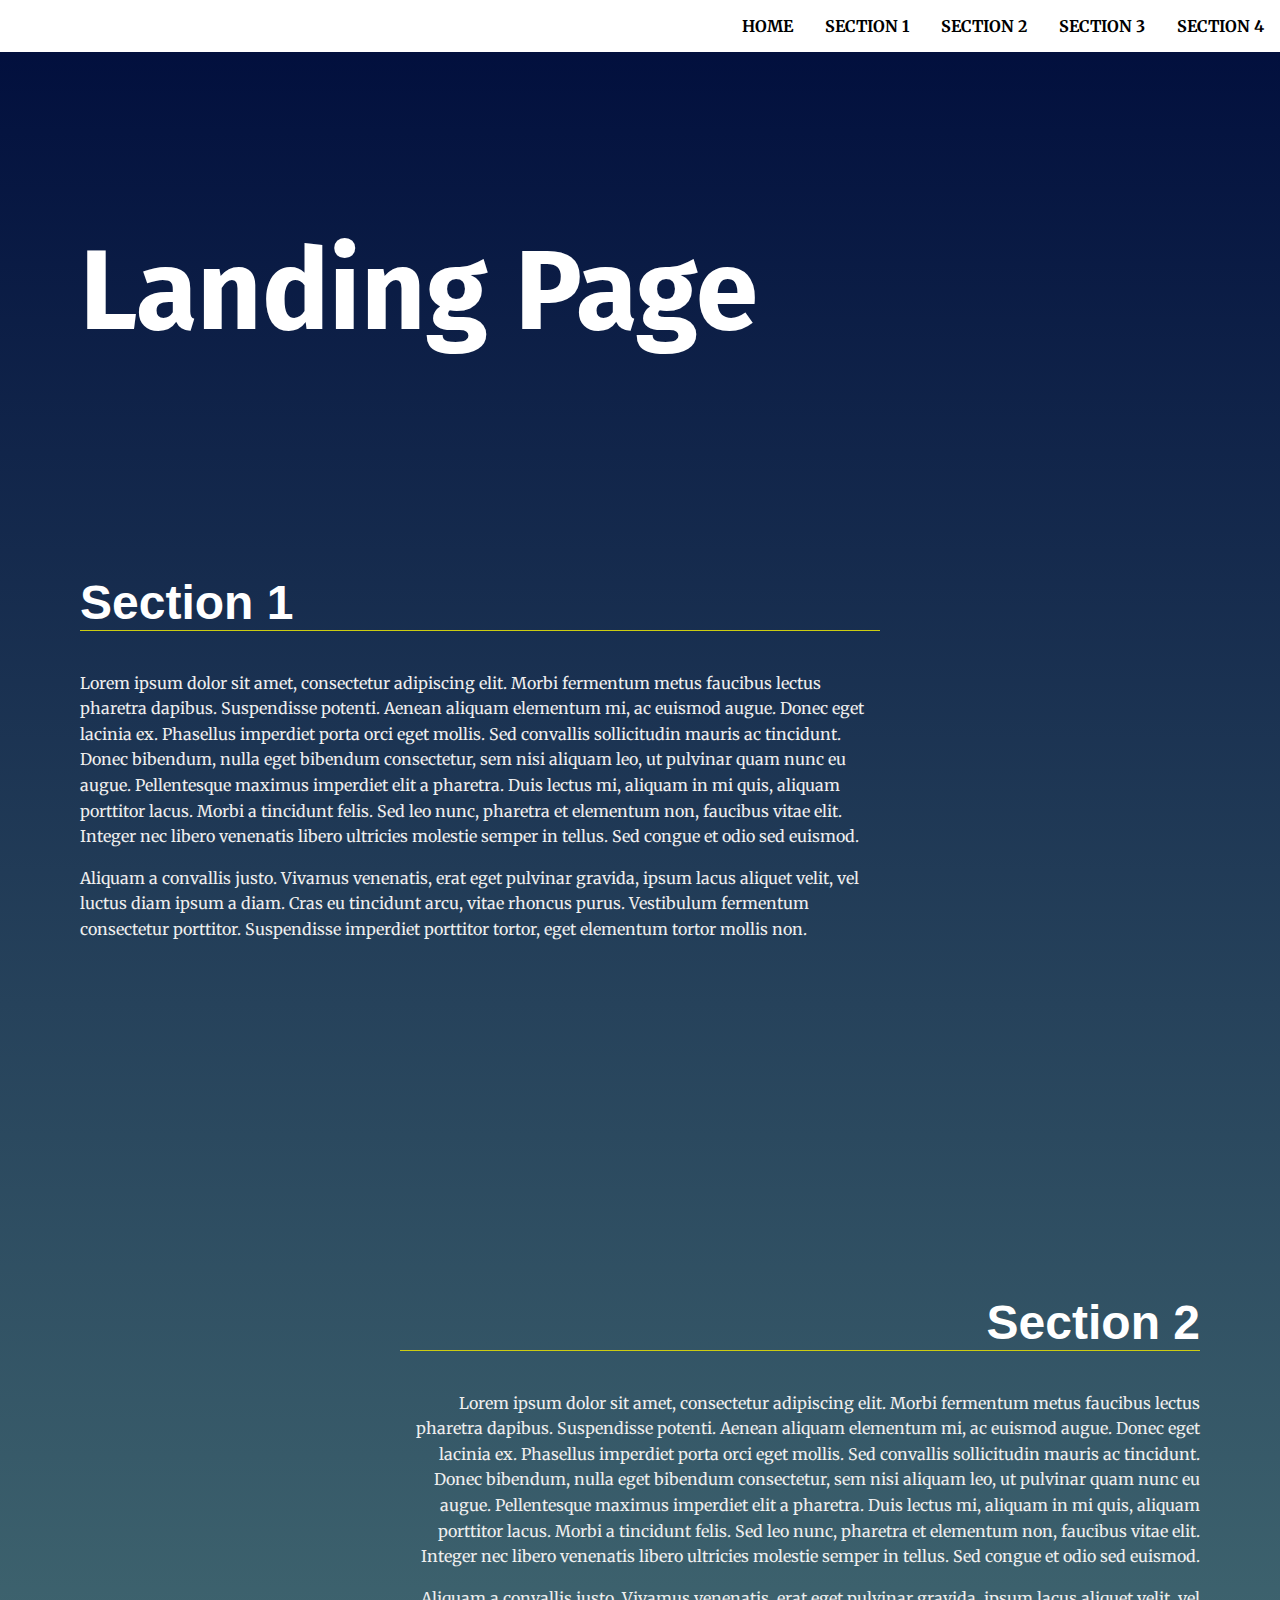
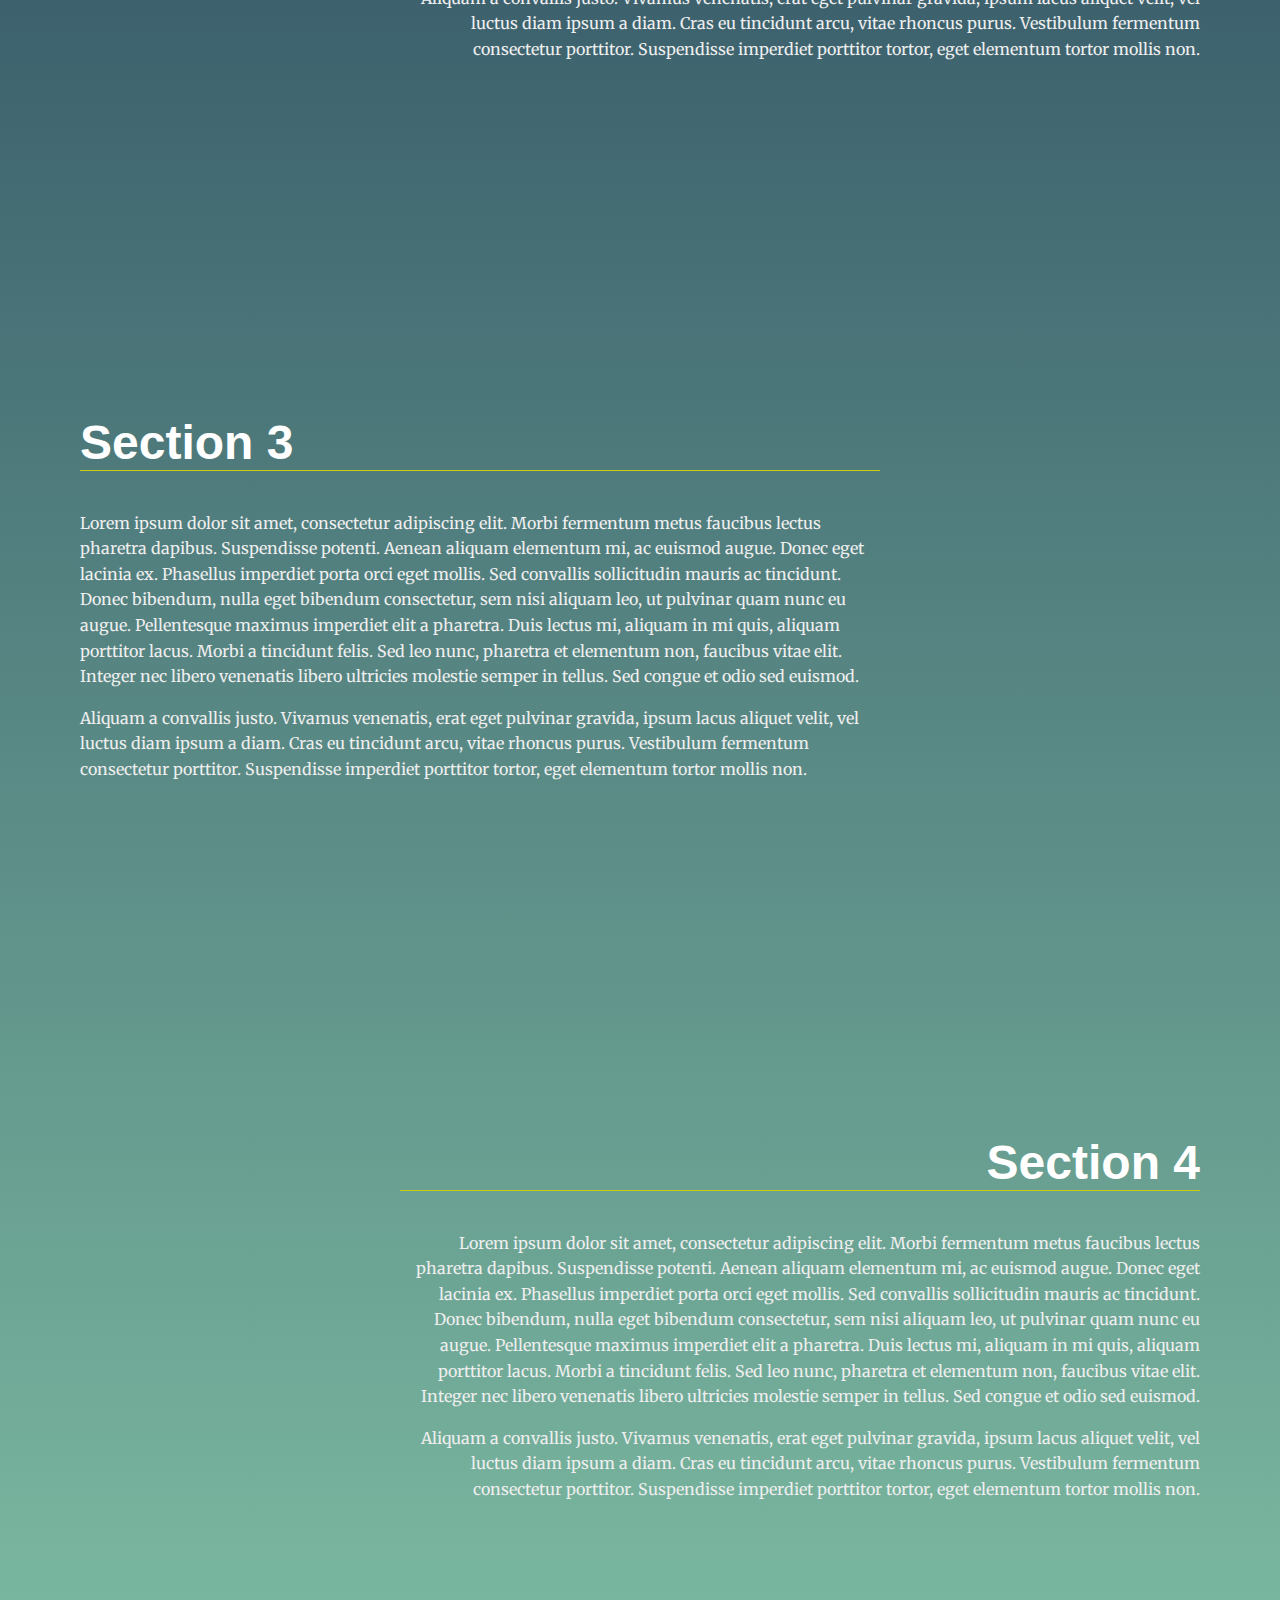
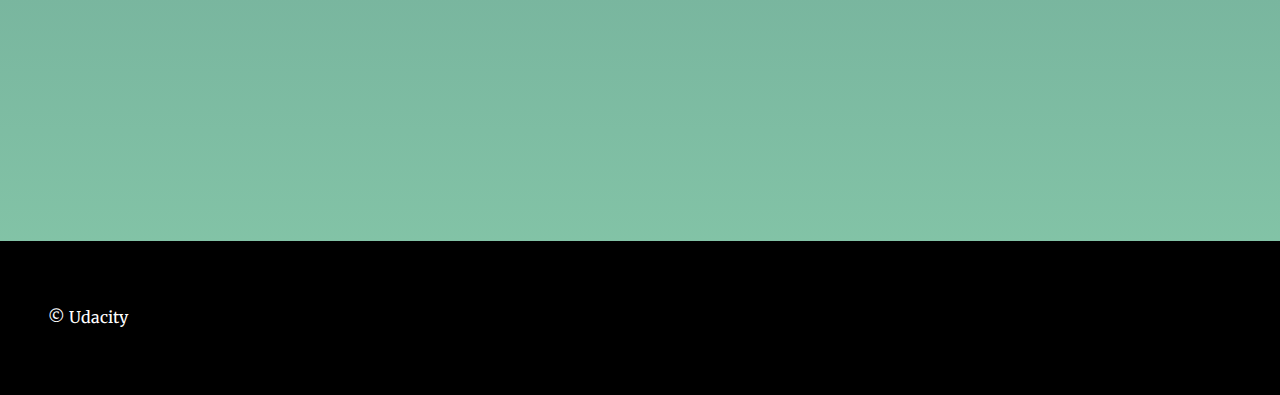
<file: landing-page/index.html>
<!DOCTYPE html>
<html lang="en">
<head>
  <meta charset="UTF-8">
  <meta name="viewport" content="width=device-width, initial-scale=1.0">
  <meta http-equiv="X-UA-Compatible" content="ie=edge">
  <title>Manipulating the DOM</title>
  <!-- Load Google Fonts -->
  <link href="https://fonts.googleapis.com/css?family=Fira+Sans:900|Merriweather&display=swap" rel="stylesheet">  <!-- Load Styles -->
  <link href="css/styles.css" rel="stylesheet">

</head>
<body>

  <!-- HTML Follows BEM naming conventions 
  IDs are only used for sections to connect menu achors to sections -->
<!--  <header class="page__header">-->
<!--    <nav class="navbar__menu">-->
<!--      &lt;!&ndash; Navigation starts as empty UL that will be populated with JS &ndash;&gt;-->
<!--      <ul id="navbar__list"></ul>-->
<!--    </nav>-->
<!--  </header>-->
  <main>
    <header class="main__hero">
      <h1>Landing Page </h1>
    </header>
    <!-- Each Section has an ID (used for the anchor) and 
    a data attribute that will populate the li node.
    Adding more sections will automatically populate nav.
    The first section is set to active class by default -->
    <section id="section1" data-nav="Section 1">
      <div class="landing__container">
        <h2>Section 1</h2>
        <p>Lorem ipsum dolor sit amet, consectetur adipiscing elit. Morbi fermentum metus faucibus lectus pharetra dapibus. Suspendisse potenti. Aenean aliquam elementum mi, ac euismod augue. Donec eget lacinia ex. Phasellus imperdiet porta orci eget mollis. Sed convallis sollicitudin mauris ac tincidunt. Donec bibendum, nulla eget bibendum consectetur, sem nisi aliquam leo, ut pulvinar quam nunc eu augue. Pellentesque maximus imperdiet elit a pharetra. Duis lectus mi, aliquam in mi quis, aliquam porttitor lacus. Morbi a tincidunt felis. Sed leo nunc, pharetra et elementum non, faucibus vitae elit. Integer nec libero venenatis libero ultricies molestie semper in tellus. Sed congue et odio sed euismod.</p>

        <p>Aliquam a convallis justo. Vivamus venenatis, erat eget pulvinar gravida, ipsum lacus aliquet velit, vel luctus diam ipsum a diam. Cras eu tincidunt arcu, vitae rhoncus purus. Vestibulum fermentum consectetur porttitor. Suspendisse imperdiet porttitor tortor, eget elementum tortor mollis non.</p>
      </div>
    </section>
    <section id="section2" data-nav="Section 2">
      <div class="landing__container">
        <h2>Section 2</h2>
        <p>Lorem ipsum dolor sit amet, consectetur adipiscing elit. Morbi fermentum metus faucibus lectus pharetra dapibus. Suspendisse potenti. Aenean aliquam elementum mi, ac euismod augue. Donec eget lacinia ex. Phasellus imperdiet porta orci eget mollis. Sed convallis sollicitudin mauris ac tincidunt. Donec bibendum, nulla eget bibendum consectetur, sem nisi aliquam leo, ut pulvinar quam nunc eu augue. Pellentesque maximus imperdiet elit a pharetra. Duis lectus mi, aliquam in mi quis, aliquam porttitor lacus. Morbi a tincidunt felis. Sed leo nunc, pharetra et elementum non, faucibus vitae elit. Integer nec libero venenatis libero ultricies molestie semper in tellus. Sed congue et odio sed euismod.</p>

        <p>Aliquam a convallis justo. Vivamus venenatis, erat eget pulvinar gravida, ipsum lacus aliquet velit, vel luctus diam ipsum a diam. Cras eu tincidunt arcu, vitae rhoncus purus. Vestibulum fermentum consectetur porttitor. Suspendisse imperdiet porttitor tortor, eget elementum tortor mollis non.</p>
      </div>
    </section>
    <section id="section3" data-nav="Section 3">
      <div class="landing__container">
        <h2>Section 3</h2>
        <p>Lorem ipsum dolor sit amet, consectetur adipiscing elit. Morbi fermentum metus faucibus lectus pharetra dapibus. Suspendisse potenti. Aenean aliquam elementum mi, ac euismod augue. Donec eget lacinia ex. Phasellus imperdiet porta orci eget mollis. Sed convallis sollicitudin mauris ac tincidunt. Donec bibendum, nulla eget bibendum consectetur, sem nisi aliquam leo, ut pulvinar quam nunc eu augue. Pellentesque maximus imperdiet elit a pharetra. Duis lectus mi, aliquam in mi quis, aliquam porttitor lacus. Morbi a tincidunt felis. Sed leo nunc, pharetra et elementum non, faucibus vitae elit. Integer nec libero venenatis libero ultricies molestie semper in tellus. Sed congue et odio sed euismod.</p>

        <p>Aliquam a convallis justo. Vivamus venenatis, erat eget pulvinar gravida, ipsum lacus aliquet velit, vel luctus diam ipsum a diam. Cras eu tincidunt arcu, vitae rhoncus purus. Vestibulum fermentum consectetur porttitor. Suspendisse imperdiet porttitor tortor, eget elementum tortor mollis non.</p>
      </div>
    </section>
    <section id="section4" data-nav="Section 4">
      <div class="landing__container">
        <h2>Section 4</h2>
        <p>Lorem ipsum dolor sit amet, consectetur adipiscing elit. Morbi fermentum metus faucibus lectus pharetra dapibus. Suspendisse potenti. Aenean aliquam elementum mi, ac euismod augue. Donec eget lacinia ex. Phasellus imperdiet porta orci eget mollis. Sed convallis sollicitudin mauris ac tincidunt. Donec bibendum, nulla eget bibendum consectetur, sem nisi aliquam leo, ut pulvinar quam nunc eu augue. Pellentesque maximus imperdiet elit a pharetra. Duis lectus mi, aliquam in mi quis, aliquam porttitor lacus. Morbi a tincidunt felis. Sed leo nunc, pharetra et elementum non, faucibus vitae elit. Integer nec libero venenatis libero ultricies molestie semper in tellus. Sed congue et odio sed euismod.</p>

        <p>Aliquam a convallis justo. Vivamus venenatis, erat eget pulvinar gravida, ipsum lacus aliquet velit, vel luctus diam ipsum a diam. Cras eu tincidunt arcu, vitae rhoncus purus. Vestibulum fermentum consectetur porttitor. Suspendisse imperdiet porttitor tortor, eget elementum tortor mollis non.</p>
      </div>
    </section>
  </main>
  <footer class="page__footer">
    <p>&copy Udacity</p>
  </footer>
  <script src="js/app.js"></script>
</body>
</html>
</file>
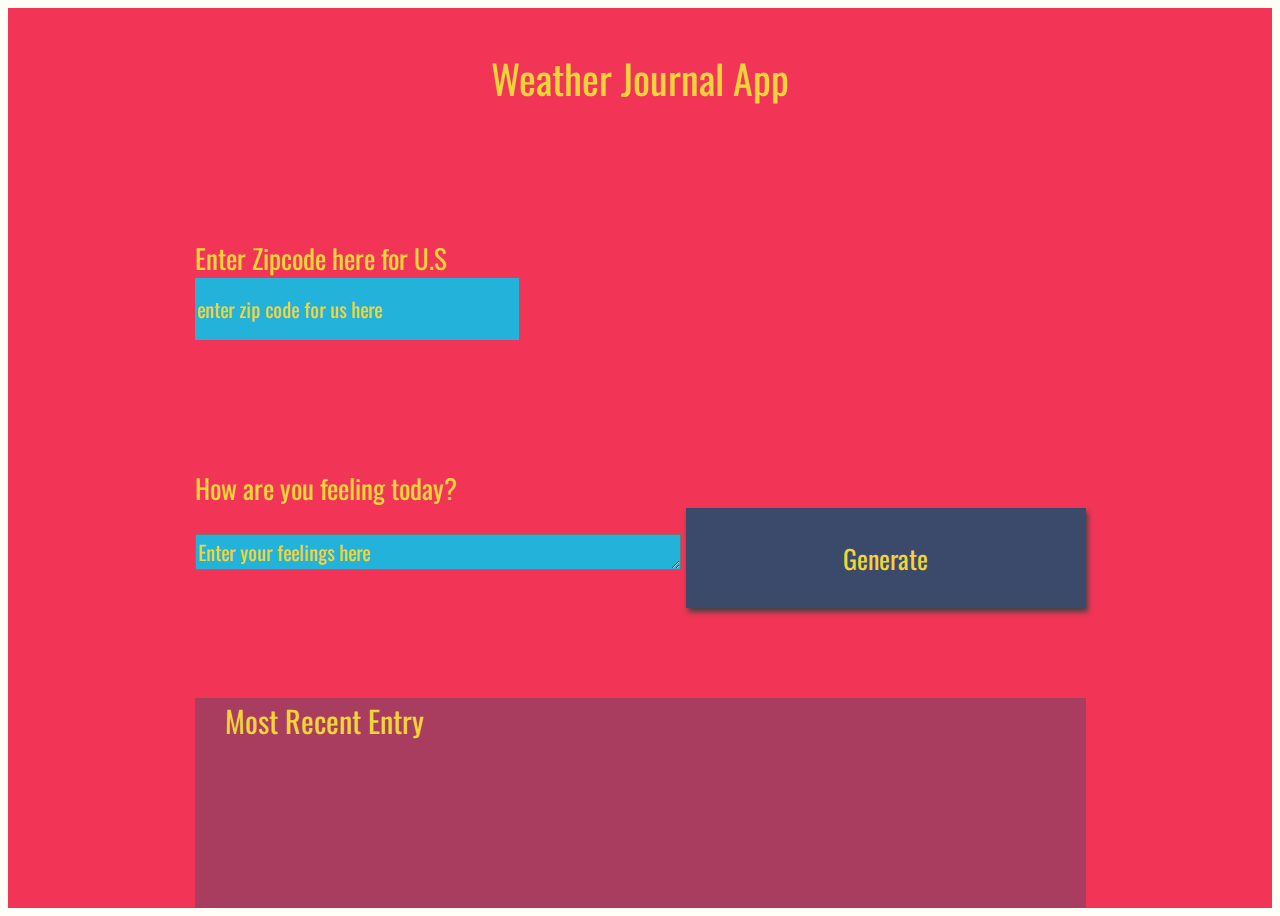
<file: WEATHER_API/website/index.html>
<!DOCTYPE html>
<html>
<head>
<meta charset="UTF-8">
<title>Weather Journal</title>
<link href="https://fonts.googleapis.com/css?family=Oswald:400,600,700|Ranga:400,700&display=swap" rel="stylesheet">
<link rel="stylesheet" href="style.css">
</head>
 <body>
<div id = "app">
  <div class ="holder headline">
    Weather Journal App
  </div>
  <div class ="holder zip">
    <label for="zip">Enter Zipcode here for U.S</label>
    <input type="text" id="zip" placeholder="enter zip code for us here">
  </div>
  <div class ="holder feel">
    <label for="feelings">How are you feeling today?</label>
    <textarea class= "input" id="feelings" placeholder="Enter your feelings here" rows="1" cols="50"></textarea>
    <button id="generate" type = "submit"> Generate </button>
  </div>
  <div class ="holder entry">
    <div class = "title">Most Recent Entry</div>
   <div id = "entryHolder">
    <div  id = "date"></div>
   <div id = "temp"></div>
   <div id = "content"></div>
  </div>
  </div>
  </div>
<script src="app.js" type="text/javascript"></script>

</body>
</html>
</file>
<file: WEATHER_API/website/style.css>
body{
    background: #fffff8;
    font-family: -apple-system, BlinkMacSystemFont, sans-serif;
}

#app{
    display: grid;
    grid-auto-rows: minmax(150px, auto);
    /* grid-template-columns:  */
    height:100vh;
    background: #f23557;
    color: #f0d43a;
    justify-content: center;
    grid-gap: 1em;
    font-size: 20px;
    font-family: 'Oswald', sans-serif;
}

.holder{

}

.entry{
    background: rgba(59, 74, 107, .4);
}

#entryHolder{

}

#date{
    color: #f0d43a;
    /*background-color: #eeeeee;*/
    font-size: 1em;
    font-family: 'Oswald', sans-serif;
    text-align: center;

}

#temp{
    color: #f0d43a;
    /*background-color: #eeeeee;*/
    font-size: 1em;
    font-family: 'Oswald', sans-serif;
    text-align: center;

}

#content{
    color: #f0d43a;
    /*background-color: #eeeeee;*/
    font-size: 1em;
    font-family: 'Oswald', sans-serif;
    text-align: center;

}

.headline {
    font-size: 2em;
    text-align: center;
    margin-top: 1em;
}
.title{
    font-size: 1.5em;
    font-family: 'Oswald', sans-serif;
    margin-left: 1em;
}
.feel{

}

/*  Basic Styling To Override Default For Basic HTML Elements */
label{
    display:block;
    font-size: 27px;
}

input{
    display:block;
    height: 60px;
    width: 320px;
    background:#22b2da;
    color: #f0d43a;
    font-size: 20px;
    font-family: 'Oswald', sans-serif;
    border: none;
}

button{
    width: 400px;
    height: 100px;
    background: #3b4a6b;
    color: #f0d43a;
    font-size: 26px;
    font-family: 'Oswald', sans-serif;
    border: none;
    box-shadow: 2px 4px 5px #444;
}
h1{
    font-size: 36px;
}

textarea{
    background:#22b2da;
    color: #f0d43a;
    font-size: 20px;
    font-family: 'Oswald', sans-serif;
}
/* Reset style for HTML element on active to have no border*/
input:focus,
select:focus,
textarea:focus,
button:focus {
    outline: none;
}
/* Style for Placeholder Text*/
::placeholder { /* Firefox, Chrome, Opera */ 
    color: #f0d43a; 
    font-family: 'Oswald', sans-serif;

} 
  
:-ms-input-placeholder { /* Internet Explorer 10-11 */ 
    color: #f0d43a; 
    font-family: 'Oswald', sans-serif;

} 
  
::-ms-input-placeholder { /* Microsoft Edge */ 
    color: #f0d43a; 
    font-family: 'Oswald', sans-serif;

}
</file>
<file: landing-page/css/styles.css>
/*
 *
 * CSS written based on SMACSS architecture.
 * To learn more, visit: http://smacss.com/
 * 
 * For simplicity, no reset or normalize is added. 
 * To learn more, visit: https://css-tricks.com/reboot-resets-reasoning/
 *
*/


/* ---- Base Rules ---- */
body {
    background: rgb(136,203,171);
    background: linear-gradient(0deg, rgba(136,203,171,1) 0%, rgba(0,13,60,1) 100%);
    margin: 0;
    font-family: 'Merriweather', serif;
    color: #fff;
}


/* Typeography General*/
h1 {
    font-family: 'Fira Sans', sans-serif;
    font-size: 3em;
    margin: 2em 1rem;
}

@media only screen and (min-width: 35em){
    h1 {
        font-size: 7em;
        margin: 2em 4rem 1em;
    }
}

h2 {
    border-bottom: 1px solid #cc1;
    font-family: 'Oxygen', Sans-Serif;
    font-size: 3em;
    color: #fff;
}

p {
    line-height: 1.6em;
    color: #eee;
}

/* ---- Layout Rules ---- */
main {
    margin: 10vh 1em 10vh;
}

.main-hero {
    min-height: 40vh;
    padding-top: 3em;
}

section {
    position: relative;
    min-height: 80vh;
}


/* ---- Module Rules ---- */

/* Navigation Styles*/
.navbar__menu ul {
    padding-left: 0;
    margin: 0;
    text-align: right;
}

.navbar__menu li {
    display: inline-block;
}

.navbar__menu a {
    display: block;
    padding: 1em;
    font-weight: bold;
    text-decoration: none;
    color: #000;
}

.navbar__menu a:hover {
    background: #333;
    color: #fff;
    transition: ease 0.3s all;
}

 /*Header Styles*/
.page__header {
    background: #fff;
    position: fixed;
    top: 0;
    width: 100%;
    z-index: 5;
}
li.active{
    color:#F38A8A;
    border-bottom:3px solid #F38A8A;
}

/* Footer Styles */
.page__footer {
    background: #000;
    padding: 3em;
    color: #fff;
}

.page__footer p{
    color: #fff;
}


/* ---- Theme Rules ---- */
/* Landing Container Styles */
.landing__container {
    padding: 1em;
    text-align: left;
}

@media only screen and (min-width: 35em){
    .landing__container {
        max-width: 50em;
        padding: 4em;
    }
}

section:nth-of-type(even) .landing__container {
    margin-right: 0;
    margin-left: auto;
    text-align: right; 
}

/* Background Circles */
/* Note that background circles are created with psuedo elements before and after */
/* Circles appear to be random do to use of :nth-of-type psuedo class */
section:nth-of-type(odd) .landing__container::before {
    content: '';
    background: rgba(255, 255, 255, 0.187);
    position: absolute;
    z-index: -5;
    width: 20vh;
    height: 20vh;
    border-radius: 50%;
    opacity: 0;
    transition: ease 0.5s all;
}

section:nth-of-type(even) .landing__container::before {
    content: '';
    background: rgb(255,255,255);
    background: linear-gradient(0deg, rgba(255,255,255,.1) 0%, rgba(255,255,255,.2) 100%);
    position: absolute;
    top: 3em;
    right: 3em;
    z-index: -5;
    width: 10vh;
    height: 10vh;
    border-radius: 50%;
    opacity: 0;
    transition: ease 0.5s all;
}

section:nth-of-type(3n) .landing__container::after {
    content: '';
    background: rgb(255,255,255);
    background: linear-gradient(0deg, rgba(255,255,255,.1) 0%, rgba(255,255,255,.2) 100%);
    position: absolute;
    right: 0;
    bottom: 0;
    z-index: -5;
    width: 10vh;
    height: 10vh;
    border-radius: 50%;
    opacity: 0;
    transition: ease 0.5s all;
}

section:nth-of-type(3n + 1) .landing__container::after {
    content: '';
    background: rgb(255,255,255);
    background: linear-gradient(0deg, rgba(255,255,255,.1) 0%, rgba(255,255,255,.2) 100%);
    position: absolute;
    right: 20vw;
    bottom: -5em;
    z-index: -5;
    width: 15vh;
    height: 15vh;
    border-radius: 50%;
    opacity: 0;
    transition: ease 0.5s all;
}


/* ---- Theme State Rules ---- */
/* Section Active Styles */
/* Note: your-active-class class is applied through javascript. You should update the class here and in the index.html to what you set in your javascript file.  */
section.your-active-class {
    /*color: black;*/
    background: rgb(0, 0, 0);
    background: linear-gradient(0deg, rgba(0, 0, 0, 0.1) 0%, rgba(0, 0, 0, 0) 100%);
}

section.your-active-class .landing__container::before {
    opacity: 1;
    animation: rotate 4s linear 0s infinite forwards;
}

section.your-active-class .landing__container::after {
    opacity: 1;
    animation: rotate 5s linear 0s infinite forwards reverse;
}

/* Section Active Styles Keyframe Animations */
@keyframes rotate {
	from {
		transform: rotate(0deg)
		           translate(-1em)
		           rotate(0deg);
	}
	to {
		transform: rotate(360deg)
		           translate(-1em) 
		           rotate(-360deg);
	}
}
</file>
